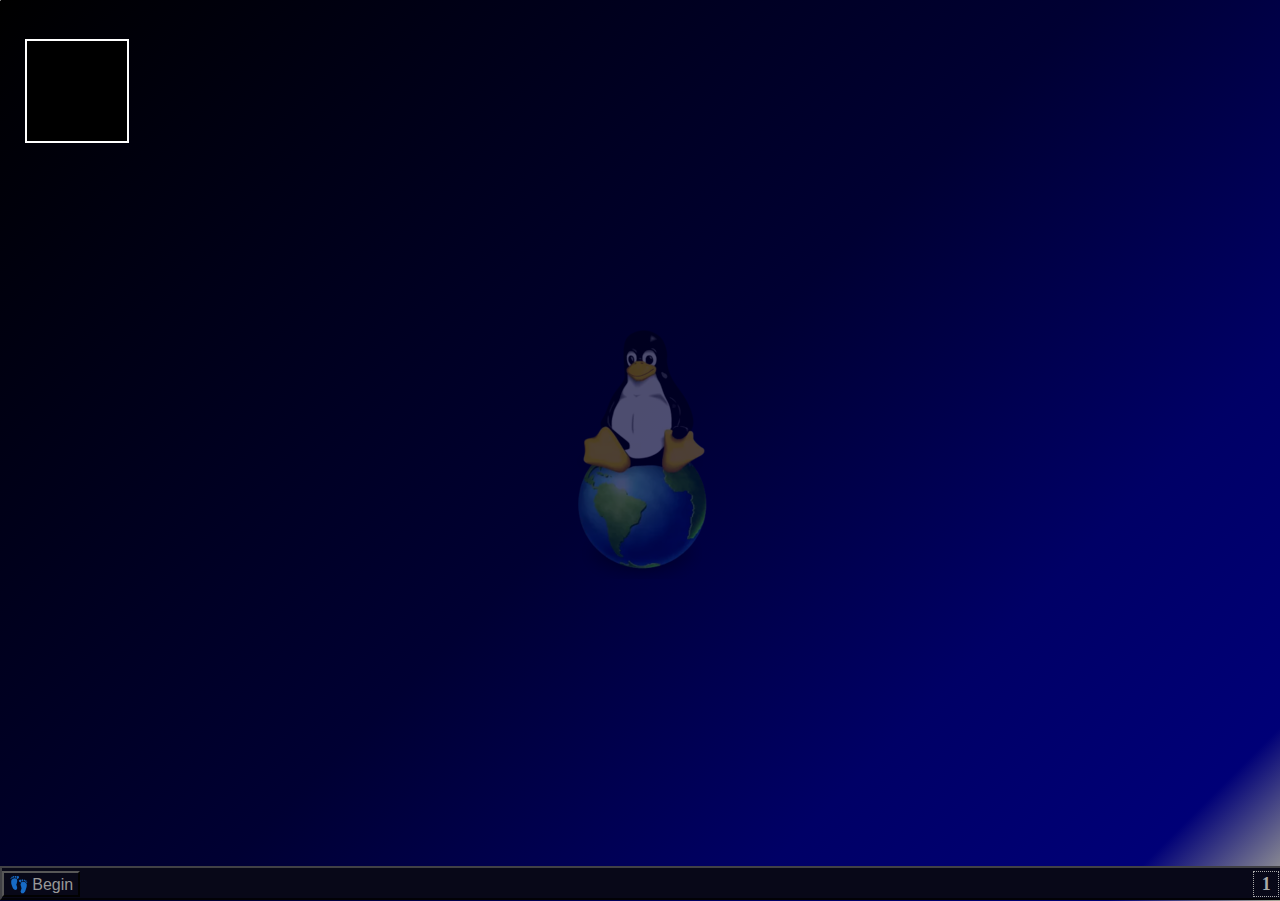
<file: index.html>
<!DOCTYPE html>
<html>
<head>
<title>
LOTW Desktop
</title>
<meta name="description" content="Linux on the Web is a desktop environment for web browsers">
<meta http-equiv="Content-Type" content="text/html; charset=UTF-8">
<link rel="icon" href="/www/favicon.ico">
<link href="/www/desk.css" rel="stylesheet">
<script type="importmap">
{
	"imports": {
		"util": "/mods/sys/util.js",
		"config": "/mods/sys/config.js"
	}
}
</script>
<script src="/mods/sys/config.js" type="module"></script>
<script src="/mods/sys/util.js" type="module"></script>
<script src="/mods/sys/fs.js" type="module"></script>
<script src="/mods/sys/desk.js" type="module"></script>
</head>
<body>

<h3 id="error_message" style="position: fixed;">
If you are seeing this message instead of a desktop environment, 
please check the javascript console of your web browser for any error 
messages!
</h3>

</body>
</html>
</file>
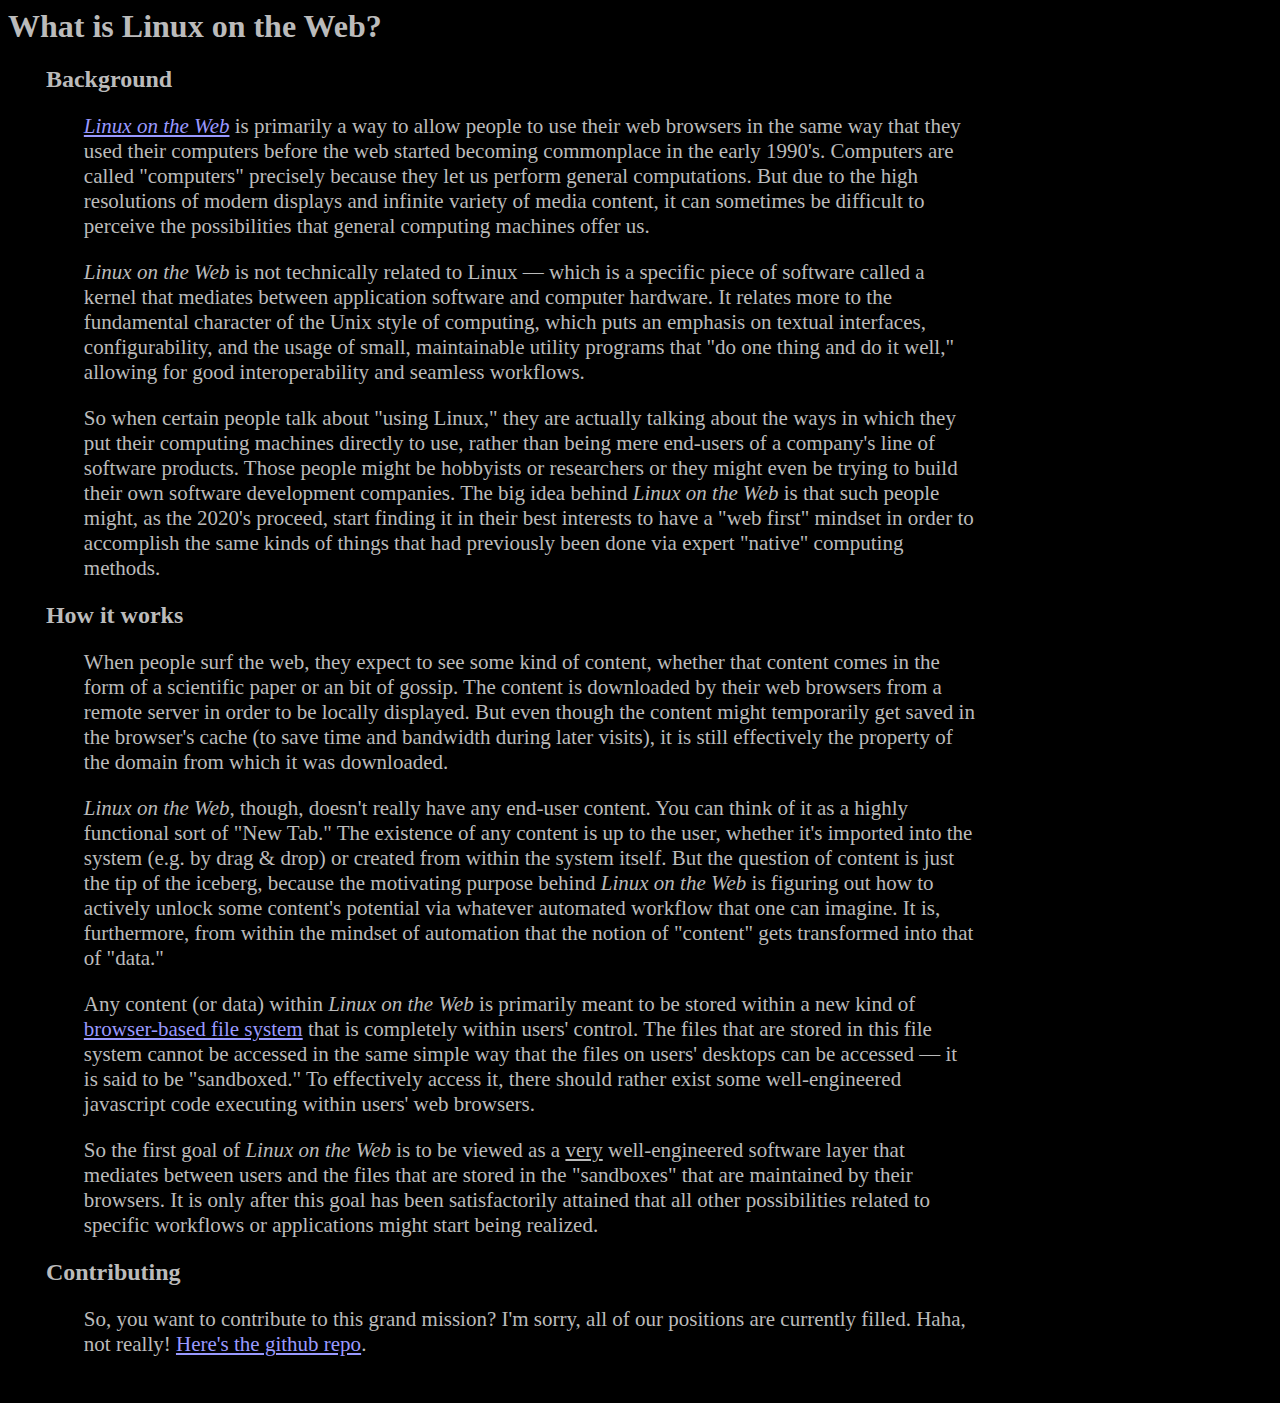
<file: blog/what-it-is.html>
<html>
<head>
<title>
What is Linux on the Web?
</title>
<link rel="icon" href="/www/favicon.ico">
<link href="/www/blog.css" rel="stylesheet">
</head>
<body>
<h1>
What is Linux on the Web?
</h1>

<h2>Background</h2>

<p>

<a href="/"><i>Linux on the Web</i></a> is primarily a way to allow people to
use their web browsers in the same way that they used their computers before
the web started becoming commonplace in the early 1990's. Computers are called
"computers" precisely because they let us perform general computations. But due
to the high resolutions of modern displays and infinite variety of media
content, it can sometimes be difficult to perceive the possibilities that
general computing machines offer us.

<p>

<i>Linux on the Web</i> is not technically related to Linux &mdash; which is a
specific piece of software called a kernel that mediates between application
software and computer hardware. It relates more to the fundamental character of
the Unix style of computing, which puts an emphasis on textual interfaces,
configurability, and the usage of small, maintainable utility programs that "do
one thing and do it well," allowing for good interoperability and seamless
workflows.

<p>

So when certain people talk about "using Linux," they are actually talking
about the ways in which they put their computing machines directly to use,
rather than being mere end-users of a company's line of software products.
Those people might be hobbyists or researchers or they might even be trying to
build their own software development companies. The big idea behind <i>Linux on
the Web</i> is that such people might, as the 2020's proceed, start finding it
in their best interests to have a "web first" mindset in order to accomplish
the same kinds of things that had previously been done via expert "native"
computing methods.

<h2>How it works</h2>

<p>

When people surf the web, they expect to see some kind of content, whether that
content comes in the form of a scientific paper or an bit of gossip. The
content is downloaded by their web browsers from a remote server in
order to be locally displayed.  But even though the content might temporarily
get saved in the browser's cache (to save time and bandwidth during later
visits), it is still effectively the property of the domain from which it was
downloaded. 

<p>

<i>Linux on the Web</i>, though, doesn't really have any end-user content. You
can think of it as a highly functional sort of "New Tab." The existence of any
content is up to the user, whether it's imported into the system (e.g. by drag
&amp; drop) or created from within the system itself. But the question of
content is just the tip of the iceberg, because the motivating purpose behind
<i>Linux on the Web</i> is figuring out how to actively unlock some content's
potential via whatever automated workflow that one can imagine. It is,
furthermore, from within the mindset of automation that the notion of "content"
gets transformed into that of "data."

<p>

Any content (or data) within <i>Linux on the Web</i> is primarily meant to be
stored within a new kind of 
<a href = "https://developer.mozilla.org/en-US/docs/Web/API/File_System_API/Origin_private_file_system">
browser-based file system</a> 
that is completely within
users' control. The files that are stored in this file system cannot
be accessed in the same simple way that the files on users' desktops can be
accessed &mdash; it is said to be "sandboxed."  To effectively access it, there
should rather exist some well-engineered javascript code executing within users' web
browsers. 

<p>

So the first goal of <i>Linux on the Web</i> is to be viewed as a <u>very</u>
well-engineered software layer that mediates between users and the files that
are stored in the "sandboxes" that are maintained by their browsers.  It is
only after this goal has been satisfactorily attained that all other
possibilities related to specific workflows or applications might start being
realized.

<h2>Contributing</h2>

<p>

So, you want to contribute to this grand mission? I'm sorry, all of our positions are currently 
filled. Haha, not really! 
<a href="https://github.com/linuxontheweb/linuxontheweb.github.io/">Here's the github repo</a>.

<br><br>

<!--

<h2>Who cares about this?</h2>

<p> 

But isn't this diatribe a rather pointless waste of natural language? I only ever
wanted to work on <i>Linux on the Web</i>, so I wouldn't need to worry over any
kind of explanation or sales pitch or techno-vision-babble or what have you.
<i>Linux on the Web</i> is really meant to be nothing other than a
<i>ding-an-sich</i>, which is just "grad-student-ese" for a thing-as-such. In
other words, I wanted to make something that shows itself, phenomenologically,
as it is, in itself: all excess verbiage being so much hot air.

<p>

The real point of this "blog post," I guess, is to just have <i>something</i>
to post to Hacker News other than the same old link to the same old web-based
desktop environment. 

-->

</body>

</html>
</file>
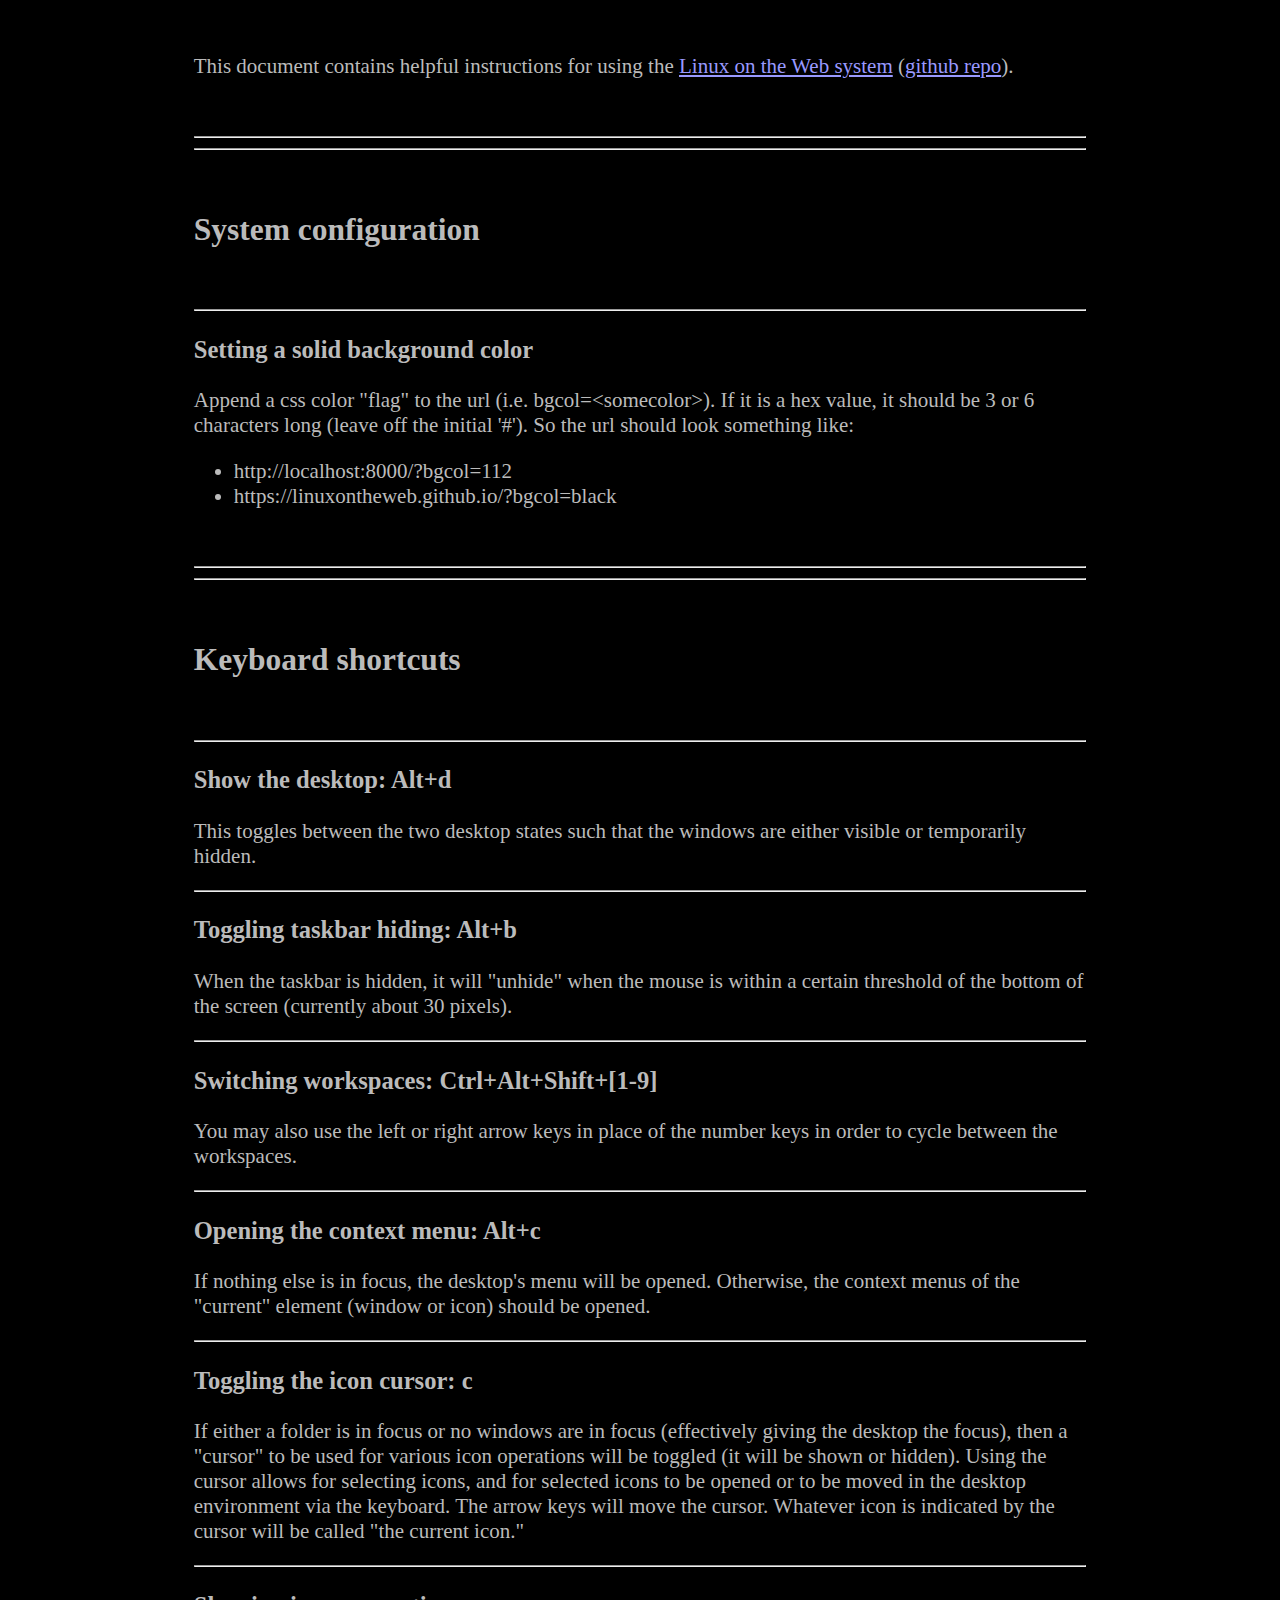
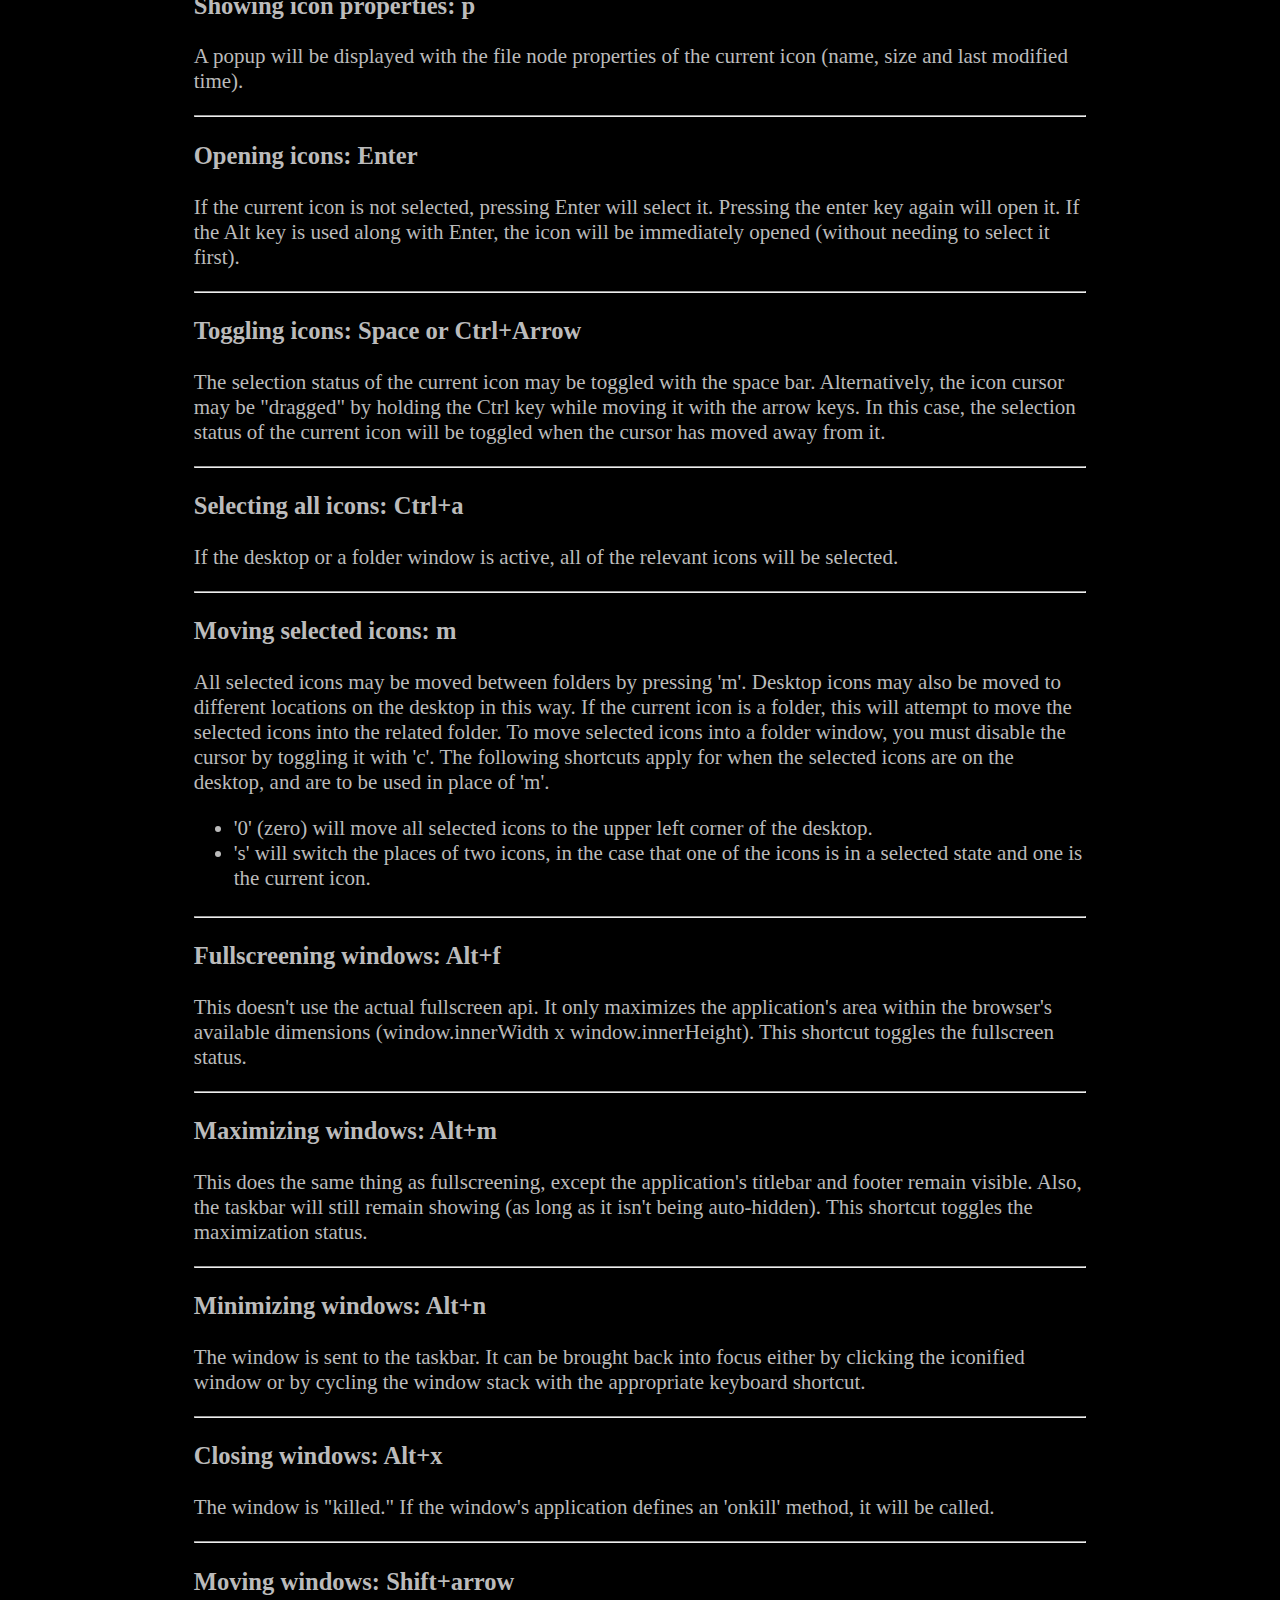
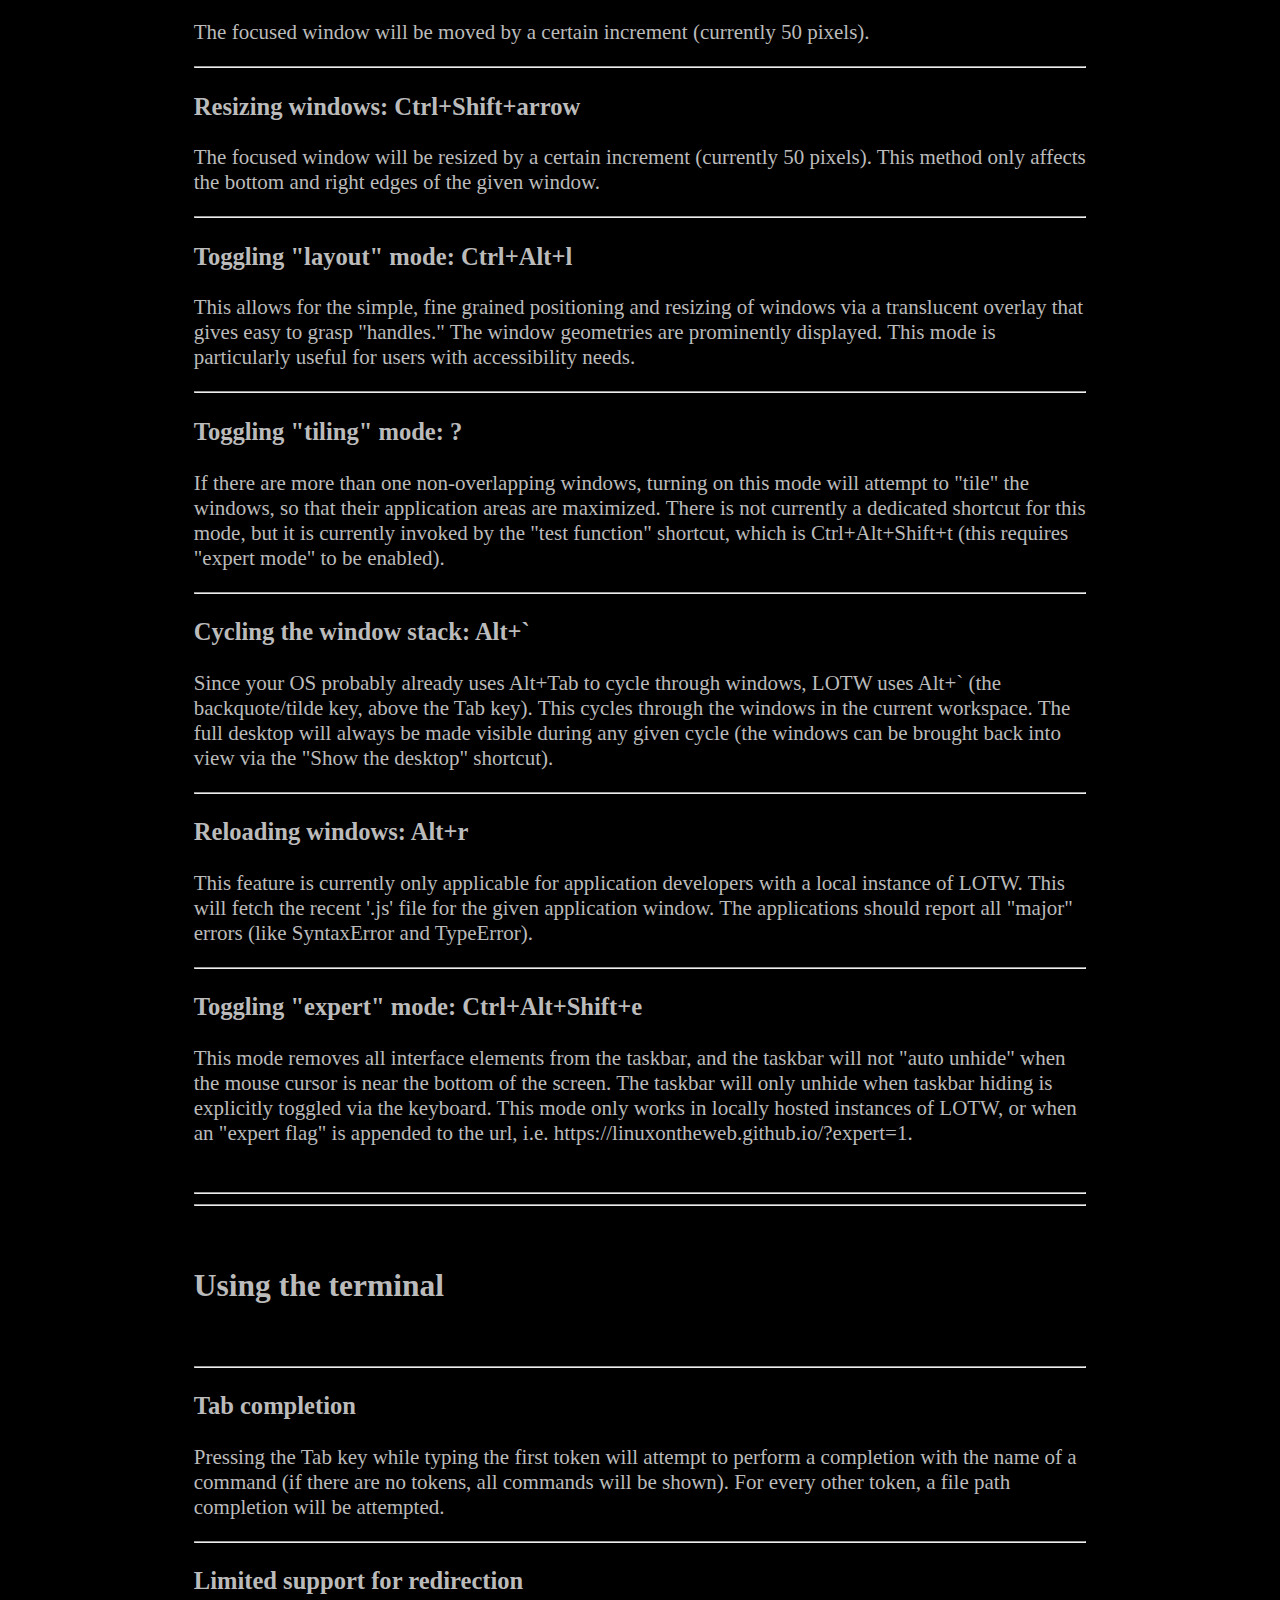
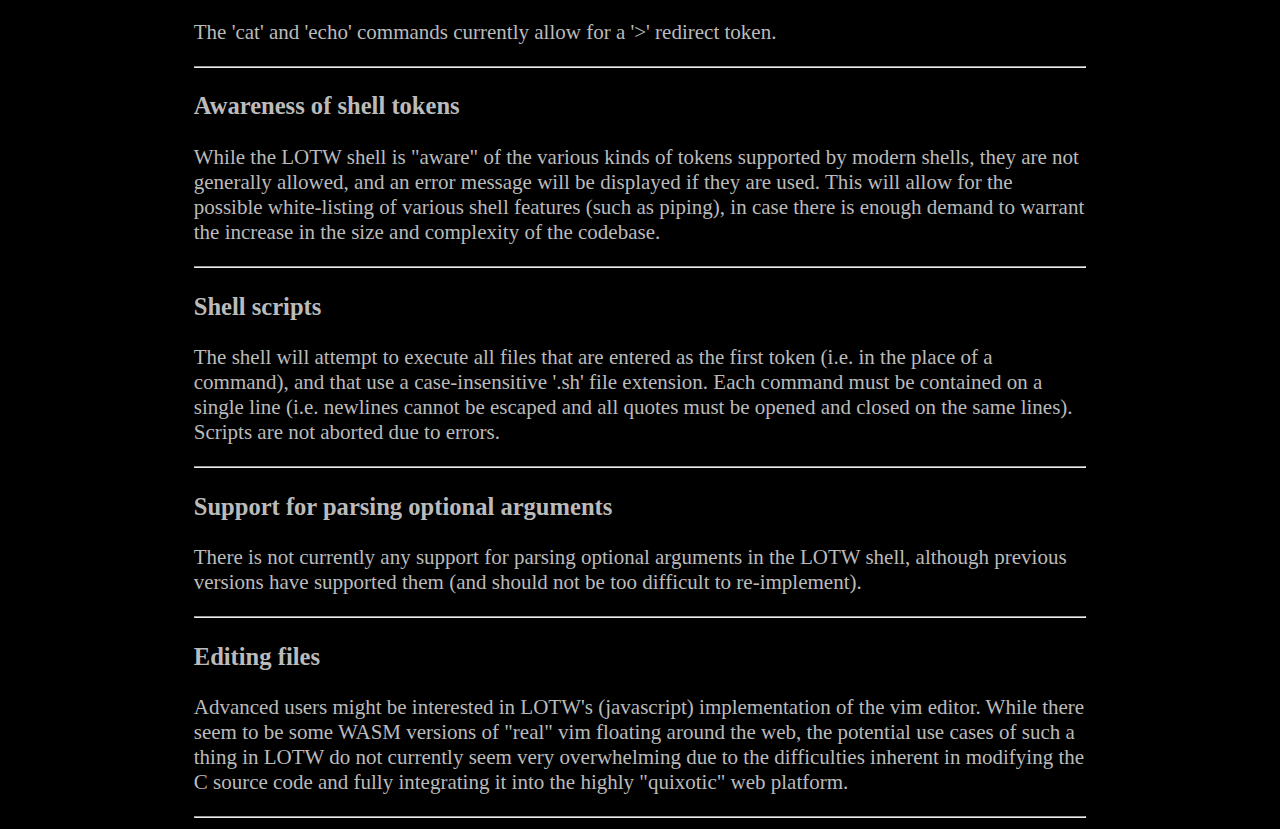
<file: docs/help.html>
<html><head><title>LOTW Help</title><meta name="viewport" content="width=device-width, initial-scale=1.0"><link rel="icon" href="/www/favicon.ico"><style>a:link{color: #99f;}a:visited{color: #99f;}</style></head><body style="background-color: #000; color: #bbb; font-size: 21px;"><div style="margin: auto;max-width: 85ch;"><br><p>This document contains helpful instructions for using the <a href="/">Linux on the Web system</a> (<a href="https://github.com/linuxontheweb/linuxontheweb.github.io">github repo</a>).</p><br></div>
<div style="margin: auto;max-width: 85ch;">
<hr><hr>
<br>
<h2>System configuration</h2>
<br>
<hr>
<h3>Setting a solid background color</h3>
<p>
Append a css color "flag" to the url (i.e. bgcol=&lt;somecolor&gt;). If it is a hex value, it should be 3 or 6 characters long 
(leave off the initial '#'). So the url should look something like:
<ul>
<li>http://localhost:8000/?bgcol=112 
<li>https://linuxontheweb.github.io/?bgcol=black
</ul>
<br>
<hr>
<hr>
<br>
<h2>Keyboard shortcuts</h2>
<br>
<hr>
<h3>Show the desktop: Alt+d</h3>
<p>This toggles between the two desktop states such that the windows are either visible or temporarily hidden.
<hr>
<h3>Toggling taskbar hiding: Alt+b</h3>
<p>When the taskbar is hidden, it will "unhide" when the mouse is within a certain threshold of
the bottom of the screen (currently about 30 pixels).
<hr>
<h3>Switching workspaces: Ctrl+Alt+Shift+[1-9]</h3>
<p>You may also use the left or right arrow keys in place of the number keys in order to
cycle between the workspaces.
<hr>
<h3>Opening the context menu: Alt+c</h3>
<p>If nothing else is in focus, the desktop's menu will be opened. Otherwise, the context menus
of the "current" element (window or icon) should be opened.
<hr>
<h3>Toggling the icon cursor: c</h3>
<p>
If either a folder is in focus or no windows are in focus (effectively giving
the desktop the focus), then a "cursor" to be used for various icon operations
will be toggled (it will be shown or hidden). Using the cursor allows for
selecting icons, and for selected icons to be opened or to be moved in the
desktop environment via the keyboard. The arrow keys will move the cursor.
Whatever icon is indicated by the cursor will be called "the current icon."
<hr>

<h3>Showing icon properties: p</h3>
<p>
A popup will be displayed with the file node properties of the current icon
(name, size and last modified time).

<hr>

<h3>Opening icons: Enter</h3>
<p>If the current icon is not selected, pressing Enter will select it.
Pressing the enter key again will open it. If the Alt key is used along with Enter, the icon
will be immediately opened (without needing to select it first).
<hr>
<h3>Toggling icons: Space or Ctrl+Arrow</h3>
<p>The selection status of the current icon may be toggled with the space bar. Alternatively, 
the icon cursor may be "dragged" by holding the Ctrl key while moving it with the arrow keys.
In this case, the selection status of the current icon will be toggled when the cursor has 
moved away from it.
<hr>
<h3>Selecting all icons: Ctrl+a</h3>
<p>
If the desktop or a folder window is active, all of the relevant icons will be selected.
<hr>
<h3>Moving selected icons: m</h3>
<p>All selected icons may be moved between folders by pressing 'm'. Desktop icons may also be moved 
to different locations on the desktop in this way. If the current icon is a folder, this will attempt
to move the selected icons into the related folder. To move selected icons into a folder window, 
you must disable the cursor by toggling it with 'c'. The following shortcuts apply for when the selected
icons are on the desktop, and are to be used in place of 'm'.

<ul>
<li>'0' (zero) will move all selected icons to the upper left corner of the desktop.
<li>'s' will switch the places of two icons, in the case that one of the icons is in a 
selected state and one is the current icon.
</ul>
<h3></h3>
<hr>

<h3>Fullscreening windows: Alt+f</h3>
<p>This doesn't use the actual fullscreen api. It only maximizes the application's area 
within the browser's available dimensions (window.innerWidth x window.innerHeight). 
This shortcut toggles the fullscreen status.
<hr>
<h3>Maximizing windows: Alt+m</h3>

<p>This does the same thing as fullscreening, except the application's titlebar
and footer remain visible. Also, the taskbar will still remain showing (as long
as it isn't being auto-hidden). This shortcut toggles the maximization status.

<hr>
<h3>Minimizing windows: Alt+n</h3>
<p>The window is sent to the taskbar. It can be brought back into focus either by clicking
the iconified window or by cycling the window stack with the appropriate keyboard shortcut.
<hr>
<h3>Closing windows: Alt+x</h3>
<p>The window is "killed." If the window's application defines an 'onkill' method, it
will be called.
<hr>
<h3>Moving windows: Shift+arrow</h3>
<p>The focused window will be moved by a certain increment (currently 50 pixels).
<hr>
<h3>Resizing windows: Ctrl+Shift+arrow</h3>
<p>The focused window will be resized by a certain increment (currently 50 pixels). This method
only affects the bottom and right edges of the given window.
<hr>
<h3>Toggling "layout" mode: Ctrl+Alt+l</h3>
<p>This allows for the simple, fine grained positioning and resizing of windows via a translucent overlay
that gives easy to grasp "handles." The window geometries are prominently displayed. This mode 
is particularly useful for users with accessibility needs.
<hr>
<h3>Toggling "tiling" mode: ?</h3>
<p>If there are more than one non-overlapping windows, turning on this mode will attempt to "tile"
the windows, so that their application areas are maximized. There is not currently a dedicated 
shortcut for this mode, but it is currently invoked by the "test function" shortcut, which is
Ctrl+Alt+Shift+t (this requires "expert mode" to be enabled).

<hr>

<h3>Cycling the window stack: Alt+`</h3>
<p>Since your OS probably already uses Alt+Tab to cycle through windows, LOTW uses
Alt+` (the backquote/tilde key, above the Tab key). This cycles through the windows
in the current workspace. The full desktop will always be made visible during any given cycle
(the windows can be brought back into view via the "Show the desktop" shortcut).
 

<hr>

<h3>Reloading windows: Alt+r</h3>
<p>This feature is currently only applicable for application developers with a local instance of LOTW.
This will fetch the recent '.js' file for the given application window. The applications should report
all "major" errors (like SyntaxError and TypeError).

<hr>

<h3>Toggling "expert" mode: Ctrl+Alt+Shift+e</h3>
<p>This mode removes all interface elements from the taskbar, and the taskbar will not 
"auto unhide" when the mouse cursor is near the bottom of the screen. The taskbar will
only unhide when taskbar hiding is explicitly toggled via the keyboard. This mode only 
works in locally hosted instances of LOTW, or when an "expert flag" is appended to the url,
i.e. https://linuxontheweb.github.io/?expert=1.
<br>
<br>
<hr><hr>
<br>
<h2>Using the terminal</h2>
<br>
<hr>
<h3>Tab completion</h3>

<p>Pressing the Tab key while typing the first token will attempt to perform a
completion with the name of a command (if there are no tokens, all commands
will be shown). For every other token, a file path completion will be
attempted.

<hr>
<h3>Limited support for redirection</h3>
<p>The 'cat' and 'echo' commands currently allow for a '&gt;' redirect token.
<hr>
<h3>Awareness of shell tokens</h3>
<p>While the LOTW shell is "aware" of the various kinds of tokens supported by
modern shells, they are not generally allowed, and an error message will be displayed if
they are used. This will allow for the possible white-listing of various shell features (such 
as piping), in case there is enough demand to warrant the increase in the size and complexity
of the codebase.
<hr>

<h3>Shell scripts</h3>
<p>The shell will attempt to execute all files that are entered as the first
token (i.e. in the place of a command), and that use a case-insensitive '.sh'
file extension. Each command must be contained on a single line (i.e. newlines
cannot be escaped and all quotes must be opened and closed on the same lines). 
Scripts are not aborted due to errors.

<hr>

<h3>Support for parsing optional arguments</h3>
<p>There is not currently any support for parsing optional arguments in the LOTW shell,
although previous versions have supported them (and should not be too difficult to 
re-implement).

<hr>

<h3>Editing files</h3>

<p>

Advanced users might be interested in LOTW's (javascript) implementation of the
vim editor. While there seem to be some WASM versions of "real" vim floating
around the web, the potential use cases of such a thing in LOTW do not
currently seem very overwhelming due to the difficulties inherent in modifying
the C source code and fully integrating it into the highly "quixotic" web platform.

<hr>

</div>
</body></html>
</file>
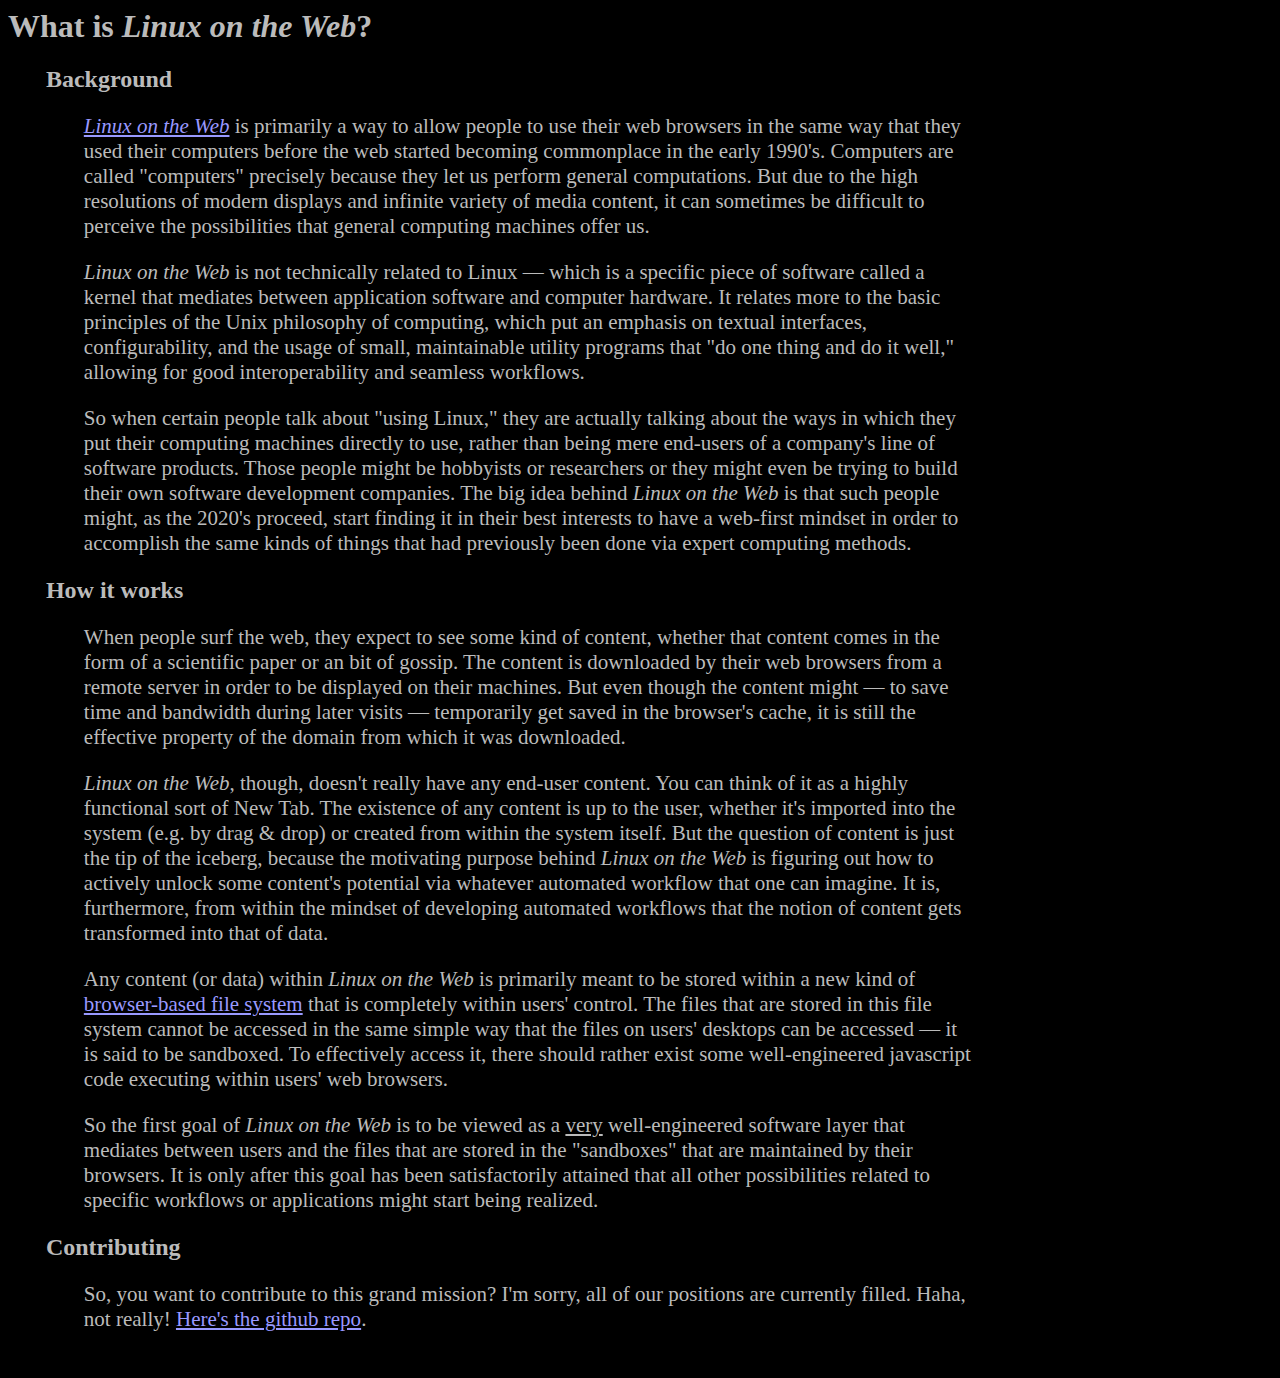
<file: docs/what-it-is.html>
<html>
<head>
<title>
What is Linux on the Web?
</title>
<meta name="viewport" content="width=device-width, initial-scale=1.0">
<link rel="icon" href="/www/favicon.ico">
<link href="/www/blog.css" rel="stylesheet">
</head>
<body>
<h1>
What is <i>Linux on the Web</i>?
</h1>

<h2>Background</h2>

<p>

<a href="/"><i>Linux on the Web</i></a> is primarily a way to allow people to
use their web browsers in the same way that they used their computers before
the web started becoming commonplace in the early 1990's. Computers are called
"computers" precisely because they let us perform general computations. But due
to the high resolutions of modern displays and infinite variety of media
content, it can sometimes be difficult to perceive the possibilities that
general computing machines offer us.

<p>

<i>Linux on the Web</i> is not technically related to Linux &mdash; which is a
specific piece of software called a kernel that mediates between application
software and computer hardware. It relates more to the basic principles of
the Unix philosophy of computing, which put an emphasis on textual interfaces,
configurability, and the usage of small, maintainable utility programs that "do
one thing and do it well," allowing for good interoperability and seamless
workflows.

<p>

So when certain people talk about "using Linux," they are actually talking
about the ways in which they put their computing machines directly to use,
rather than being mere end-users of a company's line of software products.
Those people might be hobbyists or researchers or they might even be trying to
build their own software development companies. The big idea behind <i>Linux on
the Web</i> is that such people might, as the 2020's proceed, start finding it
in their best interests to have a web-first mindset in order to accomplish
the same kinds of things that had previously been done via expert computing
methods.

<h2>How it works</h2>

<p>

When people surf the web, they expect to see some kind of content, whether that
content comes in the form of a scientific paper or an bit of gossip. The
content is downloaded by their web browsers from a remote server in order to be
displayed on their machines.  But even though the content might &mdash; to save time and
bandwidth during later visits &mdash; temporarily get saved in the browser's
cache, it is still the effective property of the domain from which it was
downloaded. 

<p>

<i>Linux on the Web</i>, though, doesn't really have any end-user content. You
can think of it as a highly functional sort of New Tab. The existence of any
content is up to the user, whether it's imported into the system (e.g. by drag
&amp; drop) or created from within the system itself. But the question of
content is just the tip of the iceberg, because the motivating purpose behind
<i>Linux on the Web</i> is figuring out how to actively unlock some content's
potential via whatever automated workflow that one can imagine. It is,
furthermore, from within the mindset of developing automated workflows that the
notion of content gets transformed into that of data.

<p>

Any content (or data) within <i>Linux on the Web</i> is primarily meant to be
stored within a new kind of 
<a href = "https://developer.mozilla.org/en-US/docs/Web/API/File_System_API/Origin_private_file_system">
browser-based file system</a> 
that is completely within
users' control. The files that are stored in this file system cannot
be accessed in the same simple way that the files on users' desktops can be
accessed &mdash; it is said to be sandboxed.  To effectively access it, there
should rather exist some well-engineered javascript code executing within users' web
browsers. 

<p>

So the first goal of <i>Linux on the Web</i> is to be viewed as a <u>very</u>
well-engineered software layer that mediates between users and the files that
are stored in the "sandboxes" that are maintained by their browsers.  It is
only after this goal has been satisfactorily attained that all other
possibilities related to specific workflows or applications might start being
realized.

<h2>Contributing</h2>

<p>

So, you want to contribute to this grand mission? I'm sorry, all of our positions are currently 
filled. Haha, not really! 
<a href="https://github.com/linuxontheweb/linuxontheweb.github.io/">Here's the github repo</a>.

<br><br>


</body>

</html>
</file>
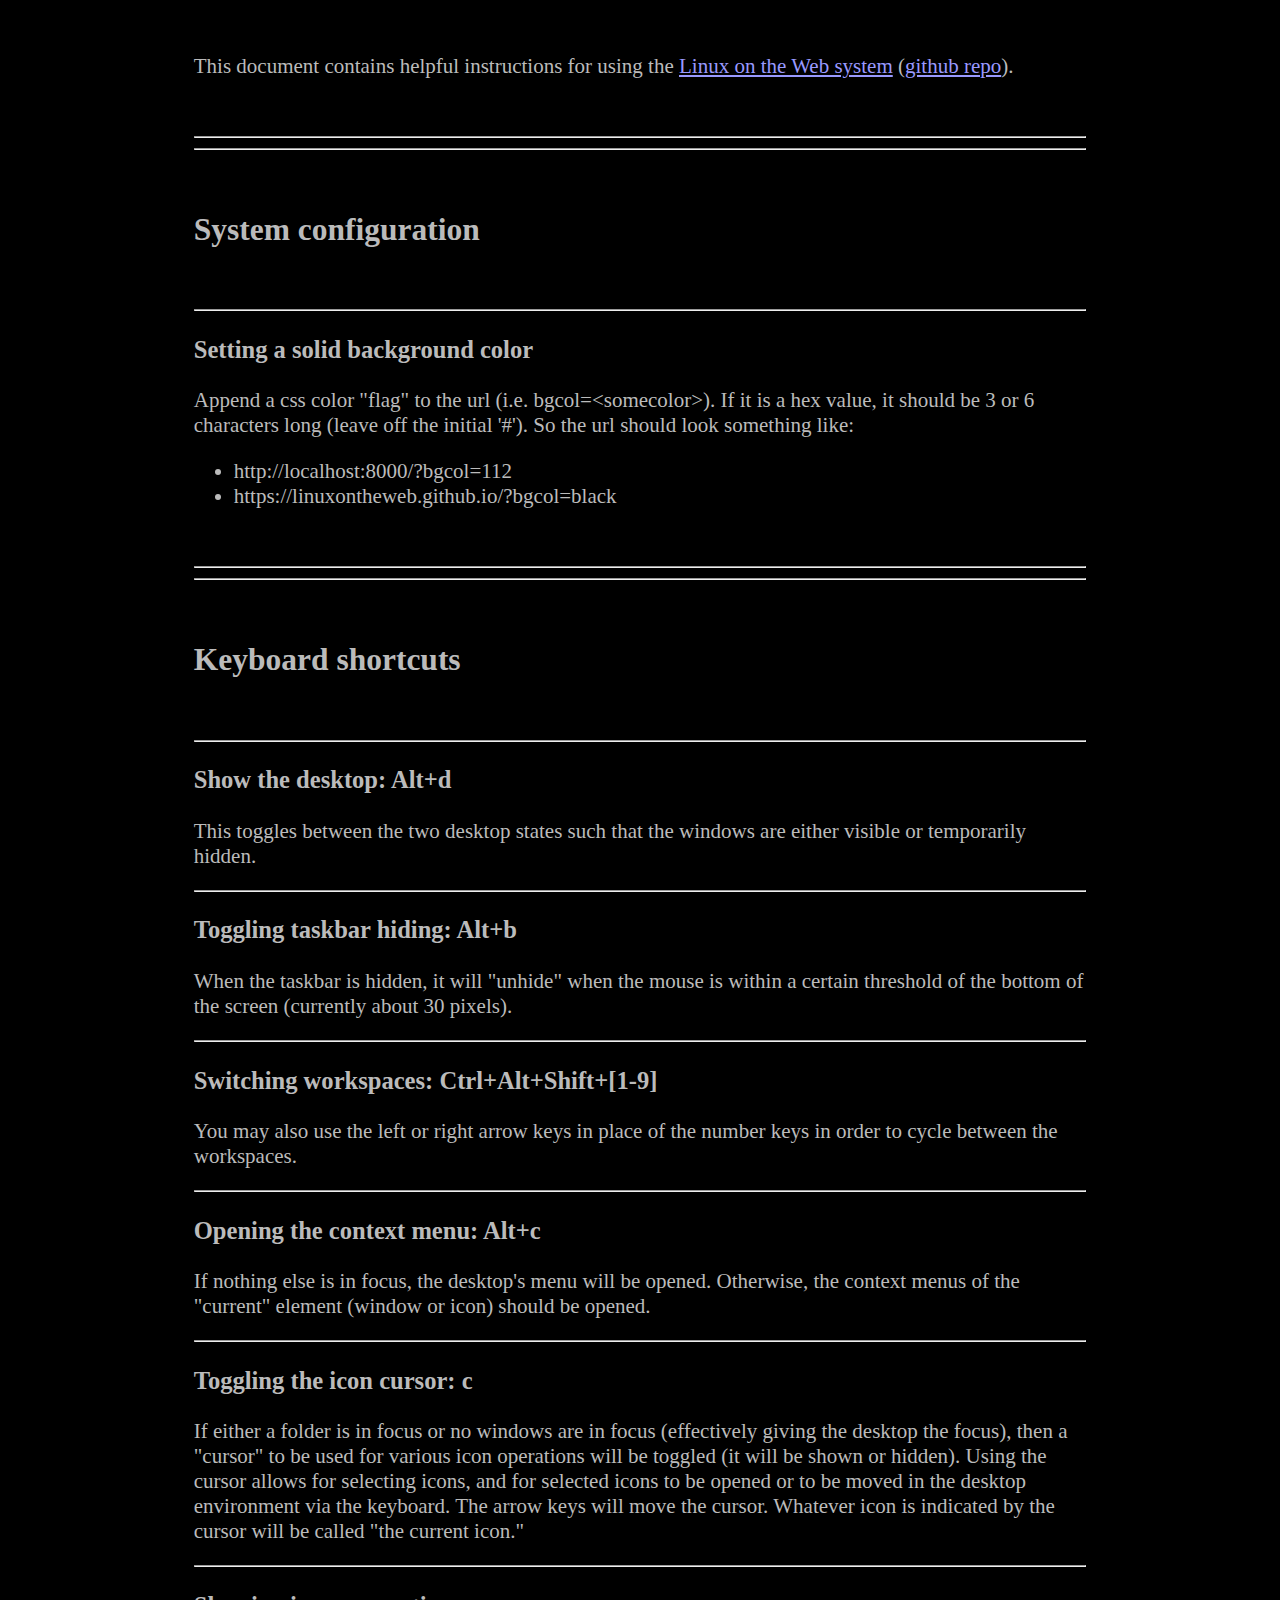
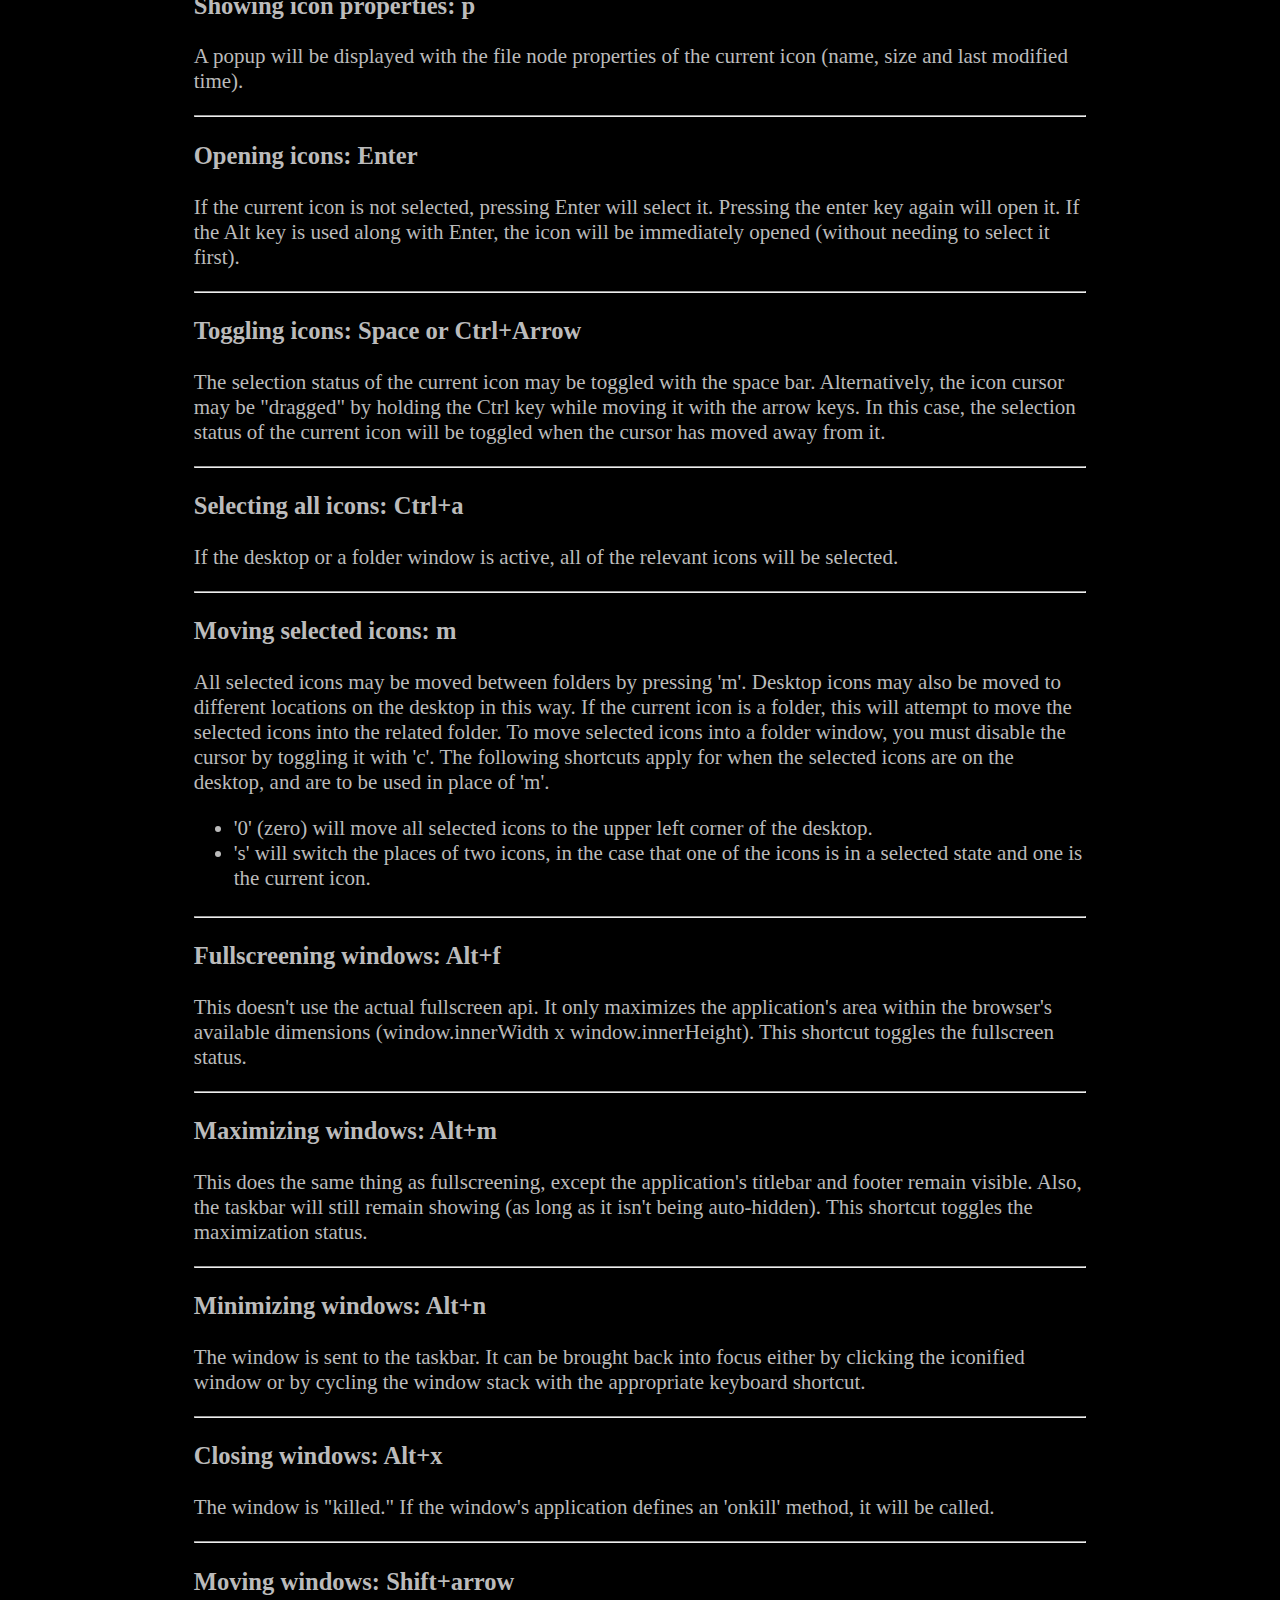
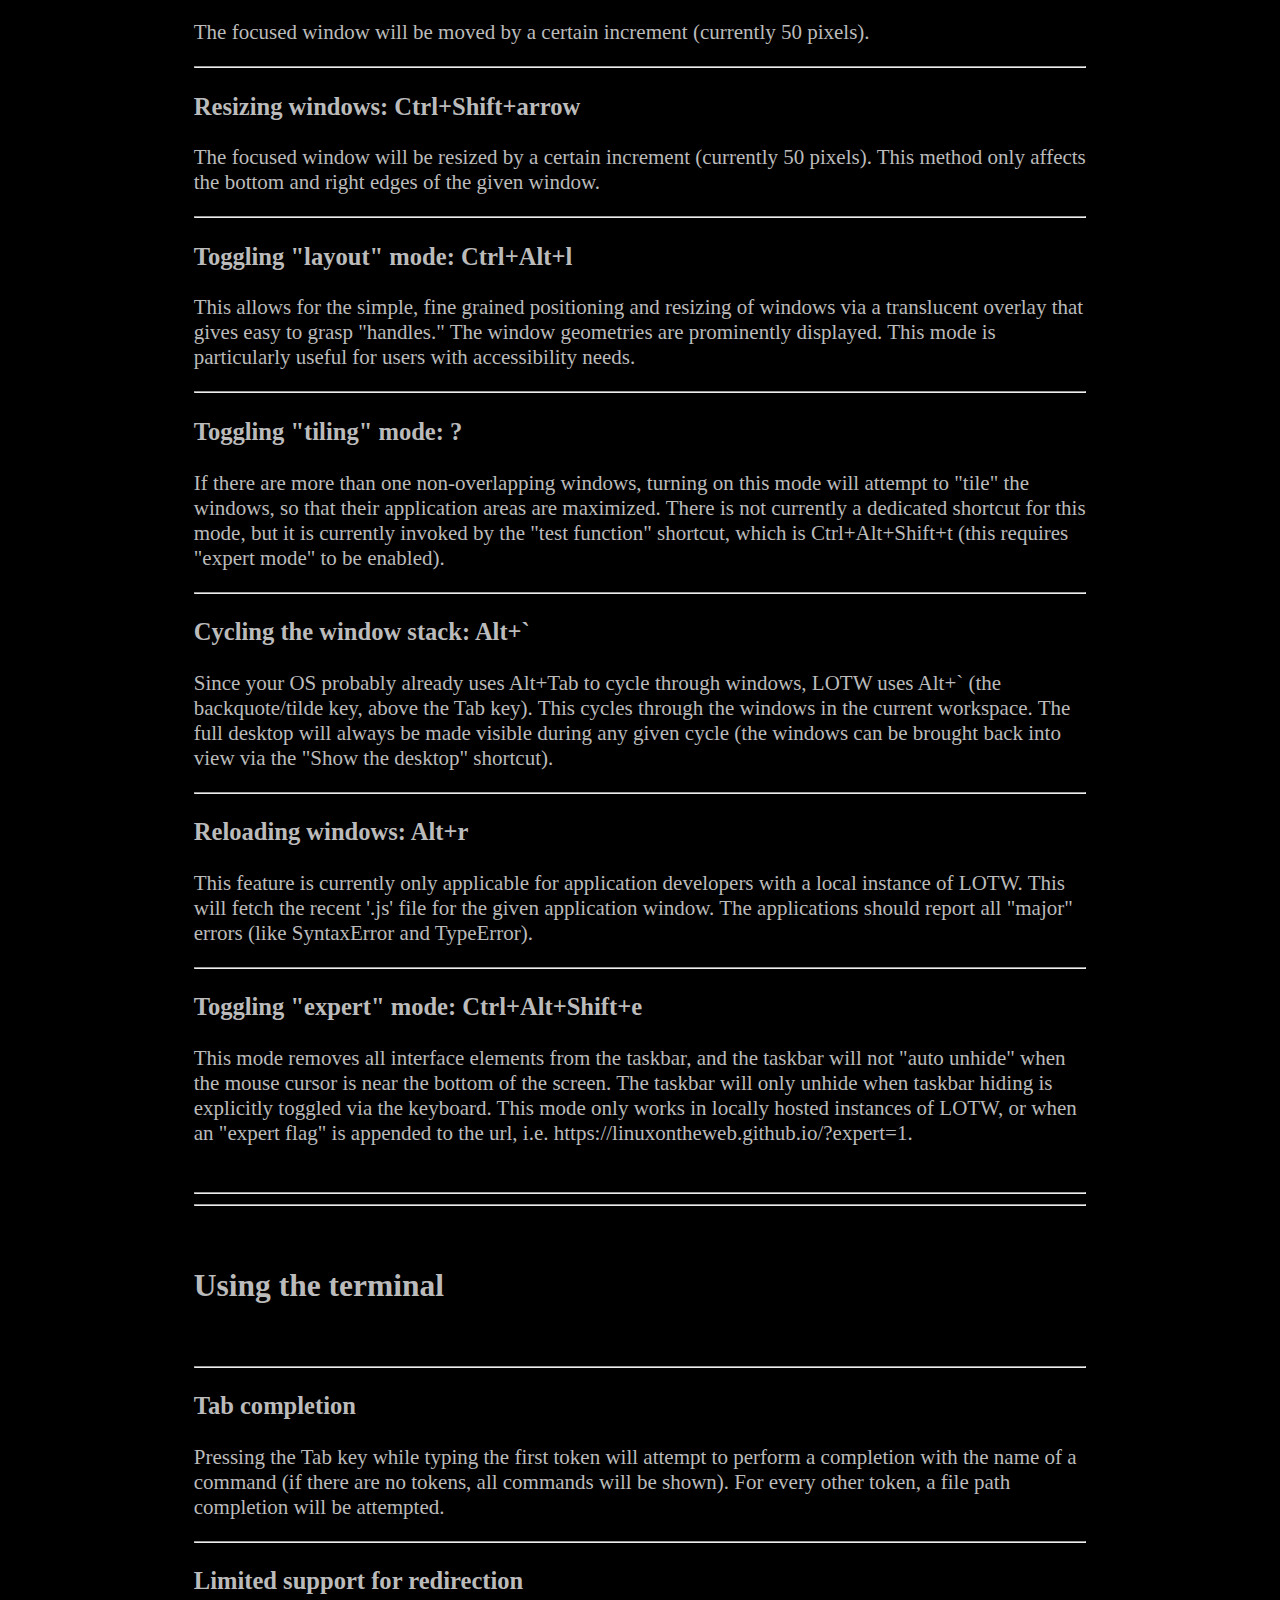
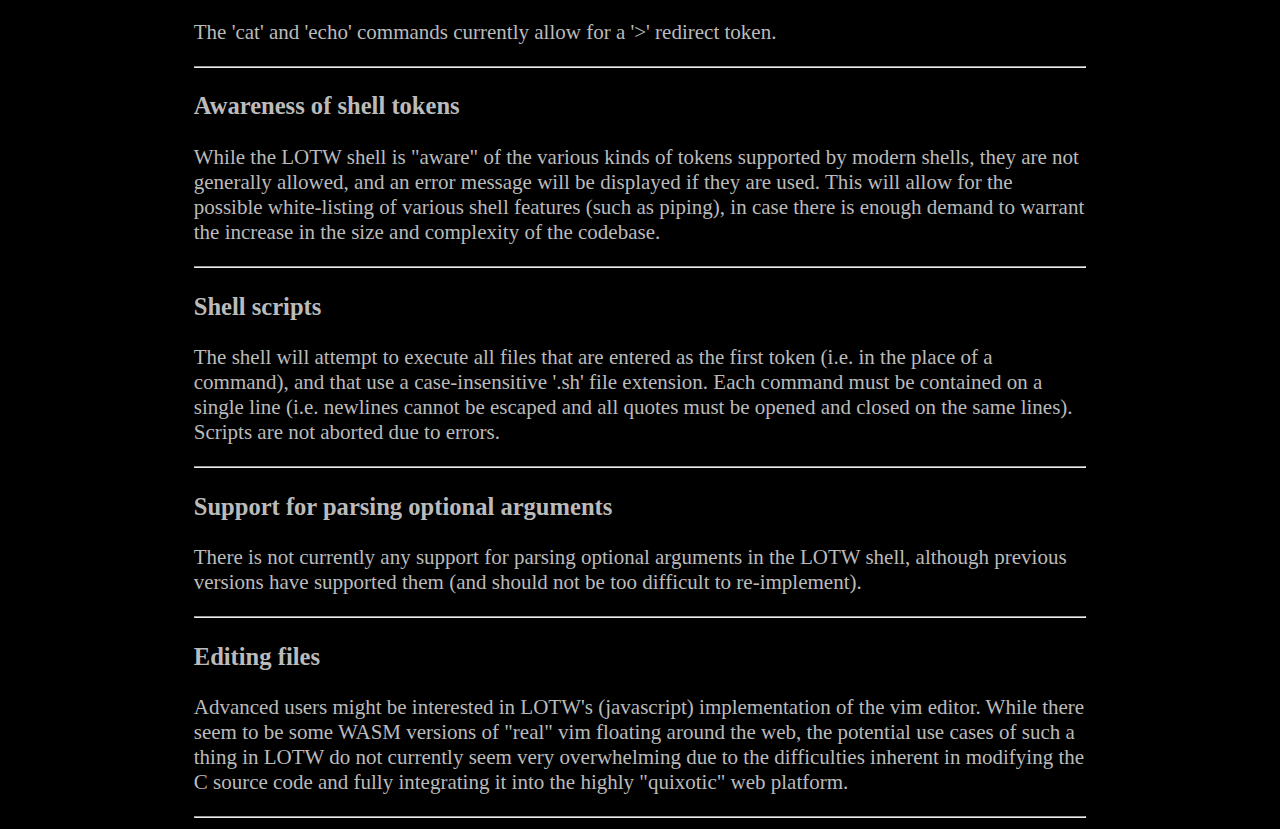
<file: www/docs/help.html>
<html>
<head>
<title>LOTW Help</title>
<meta name="viewport" content="width=device-width, initial-scale=1.0">
<link rel="icon" href="/www/favicon.ico">
<style>
a:link{
	color: #99f;
}
a:visited{
	color: #99f;
}
</style>
</head>
<body style="background-color: #000; color: #bbb; font-size: 21px;">
<div style="margin: auto;max-width: 85ch;">
<br>
<p>
This document contains helpful instructions for using the <a href="/">Linux on the Web system</a> (<a href="https://github.com/linuxontheweb/linuxontheweb.github.io">github repo</a>).</p>
<br>
</div>
<div style="margin: auto;max-width: 85ch;">
<hr><hr>
<br>
<h2>System configuration</h2>
<br>
<hr>
<h3>Setting a solid background color</h3>
<p>
Append a css color "flag" to the url (i.e. bgcol=&lt;somecolor&gt;). If it is a hex value, it should be 3 or 6 characters long 
(leave off the initial '#'). So the url should look something like:
<ul>
<li>http://localhost:8000/?bgcol=112 
<li>https://linuxontheweb.github.io/?bgcol=black
</ul>
<br>
<hr>
<hr>
<br>
<h2>Keyboard shortcuts</h2>
<br>
<hr>
<h3>Show the desktop: Alt+d</h3>
<p>This toggles between the two desktop states such that the windows are either visible or temporarily hidden.
<hr>
<h3>Toggling taskbar hiding: Alt+b</h3>
<p>When the taskbar is hidden, it will "unhide" when the mouse is within a certain threshold of
the bottom of the screen (currently about 30 pixels).
<hr>
<h3>Switching workspaces: Ctrl+Alt+Shift+[1-9]</h3>
<p>You may also use the left or right arrow keys in place of the number keys in order to
cycle between the workspaces.
<hr>
<h3>Opening the context menu: Alt+c</h3>
<p>If nothing else is in focus, the desktop's menu will be opened. Otherwise, the context menus
of the "current" element (window or icon) should be opened.
<hr>
<h3>Toggling the icon cursor: c</h3>
<p>
If either a folder is in focus or no windows are in focus (effectively giving
the desktop the focus), then a "cursor" to be used for various icon operations
will be toggled (it will be shown or hidden). Using the cursor allows for
selecting icons, and for selected icons to be opened or to be moved in the
desktop environment via the keyboard. The arrow keys will move the cursor.
Whatever icon is indicated by the cursor will be called "the current icon."
<hr>

<h3>Showing icon properties: p</h3>
<p>
A popup will be displayed with the file node properties of the current icon
(name, size and last modified time).

<hr>

<h3>Opening icons: Enter</h3>
<p>If the current icon is not selected, pressing Enter will select it.
Pressing the enter key again will open it. If the Alt key is used along with Enter, the icon
will be immediately opened (without needing to select it first).
<hr>
<h3>Toggling icons: Space or Ctrl+Arrow</h3>
<p>The selection status of the current icon may be toggled with the space bar. Alternatively, 
the icon cursor may be "dragged" by holding the Ctrl key while moving it with the arrow keys.
In this case, the selection status of the current icon will be toggled when the cursor has 
moved away from it.
<hr>
<h3>Selecting all icons: Ctrl+a</h3>
<p>
If the desktop or a folder window is active, all of the relevant icons will be selected.
<hr>
<h3>Moving selected icons: m</h3>
<p>All selected icons may be moved between folders by pressing 'm'. Desktop icons may also be moved 
to different locations on the desktop in this way. If the current icon is a folder, this will attempt
to move the selected icons into the related folder. To move selected icons into a folder window, 
you must disable the cursor by toggling it with 'c'. The following shortcuts apply for when the selected
icons are on the desktop, and are to be used in place of 'm'.

<ul>
<li>'0' (zero) will move all selected icons to the upper left corner of the desktop.
<li>'s' will switch the places of two icons, in the case that one of the icons is in a 
selected state and one is the current icon.
</ul>
<h3></h3>
<hr>

<h3>Fullscreening windows: Alt+f</h3>
<p>This doesn't use the actual fullscreen api. It only maximizes the application's area 
within the browser's available dimensions (window.innerWidth x window.innerHeight). 
This shortcut toggles the fullscreen status.
<hr>
<h3>Maximizing windows: Alt+m</h3>

<p>This does the same thing as fullscreening, except the application's titlebar
and footer remain visible. Also, the taskbar will still remain showing (as long
as it isn't being auto-hidden). This shortcut toggles the maximization status.

<hr>
<h3>Minimizing windows: Alt+n</h3>
<p>The window is sent to the taskbar. It can be brought back into focus either by clicking
the iconified window or by cycling the window stack with the appropriate keyboard shortcut.
<hr>
<h3>Closing windows: Alt+x</h3>
<p>The window is "killed." If the window's application defines an 'onkill' method, it
will be called.
<hr>
<h3>Moving windows: Shift+arrow</h3>
<p>The focused window will be moved by a certain increment (currently 50 pixels).
<hr>
<h3>Resizing windows: Ctrl+Shift+arrow</h3>
<p>The focused window will be resized by a certain increment (currently 50 pixels). This method
only affects the bottom and right edges of the given window.
<hr>
<h3>Toggling "layout" mode: Ctrl+Alt+l</h3>
<p>This allows for the simple, fine grained positioning and resizing of windows via a translucent overlay
that gives easy to grasp "handles." The window geometries are prominently displayed. This mode 
is particularly useful for users with accessibility needs.
<hr>
<h3>Toggling "tiling" mode: ?</h3>
<p>If there are more than one non-overlapping windows, turning on this mode will attempt to "tile"
the windows, so that their application areas are maximized. There is not currently a dedicated 
shortcut for this mode, but it is currently invoked by the "test function" shortcut, which is
Ctrl+Alt+Shift+t (this requires "expert mode" to be enabled).

<hr>

<h3>Cycling the window stack: Alt+`</h3>
<p>Since your OS probably already uses Alt+Tab to cycle through windows, LOTW uses
Alt+` (the backquote/tilde key, above the Tab key). This cycles through the windows
in the current workspace. The full desktop will always be made visible during any given cycle
(the windows can be brought back into view via the "Show the desktop" shortcut).
 

<hr>

<h3>Reloading windows: Alt+r</h3>
<p>This feature is currently only applicable for application developers with a local instance of LOTW.
This will fetch the recent '.js' file for the given application window. The applications should report
all "major" errors (like SyntaxError and TypeError).

<hr>

<h3>Toggling "expert" mode: Ctrl+Alt+Shift+e</h3>
<p>This mode removes all interface elements from the taskbar, and the taskbar will not 
"auto unhide" when the mouse cursor is near the bottom of the screen. The taskbar will
only unhide when taskbar hiding is explicitly toggled via the keyboard. This mode only 
works in locally hosted instances of LOTW, or when an "expert flag" is appended to the url,
i.e. https://linuxontheweb.github.io/?expert=1.
<br>
<br>
<hr><hr>
<br>
<h2>Using the terminal</h2>
<br>
<hr>
<h3>Tab completion</h3>

<p>Pressing the Tab key while typing the first token will attempt to perform a
completion with the name of a command (if there are no tokens, all commands
will be shown). For every other token, a file path completion will be
attempted.

<hr>
<h3>Limited support for redirection</h3>
<p>The 'cat' and 'echo' commands currently allow for a '&gt;' redirect token.
<hr>
<h3>Awareness of shell tokens</h3>
<p>While the LOTW shell is "aware" of the various kinds of tokens supported by
modern shells, they are not generally allowed, and an error message will be displayed if
they are used. This will allow for the possible white-listing of various shell features (such 
as piping), in case there is enough demand to warrant the increase in the size and complexity
of the codebase.
<hr>

<h3>Shell scripts</h3>
<p>The shell will attempt to execute all files that are entered as the first
token (i.e. in the place of a command), and that use a case-insensitive '.sh'
file extension. Each command must be contained on a single line (i.e. newlines
cannot be escaped and all quotes must be opened and closed on the same lines). 
Scripts are not aborted due to errors.

<hr>

<h3>Support for parsing optional arguments</h3>
<p>There is not currently any support for parsing optional arguments in the LOTW shell,
although previous versions have supported them (and should not be too difficult to 
re-implement).

<hr>

<h3>Editing files</h3>

<p>

Advanced users might be interested in LOTW's (javascript) implementation of the
vim editor. While there seem to be some WASM versions of "real" vim floating
around the web, the potential use cases of such a thing in LOTW do not
currently seem very overwhelming due to the difficulties inherent in modifying
the C source code and fully integrating it into the highly "quixotic" web platform.

<hr>

</div>
</body></html>
</file>
<file: www/desk.css>
body{
	margin:0;
	overflow:hidden;
	overscroll-behavior-x: none;
	background-color: #000;
	color: #aaa;
}
.scroller::-webkit-scrollbar{width:0.5em;background-color:#bbb;}
.scroller::-webkit-scrollbar-thumb{background-color:#666;}
.scroller:focus{outline:none;}
.mainwin::-webkit-scrollbar{width:0.5em;background-color:#bbb;}
.mainwin::-webkit-scrollbar-thumb{background-color:#666;}
.mainwin:focus{outline:none;}
.link{
	text-decoration:underline;
	color:blue;
}
a:hover{
	cursor:pointer;
}
a:visited{
	color:#add8e6;
}
.clicked{
	text-decoration:none;
	font-style:italic;
	color:#999;
}
.clicked:hover{
	cursor:default;
}
.hilite{
	font-weight:bold;
	color:red;
}
@keyframes shake {
	10%,90%{transform:translate3d(-0.25px,0,0);}
	20%,80%{transform:translate3d(0.1px,0,0);}
	30%,50%,70%{transform:translate3d(-1px,0,0);}
	40%,60%{transform:translate3d(1px,0,0);}
}

.icon {
	color:#ccc;
	height:100px;
	width:100px;
	overflow:hidden;
	display:flex;
	flex-direction:column;
	justify-content:space-around;
	align-items:center;
	border:2px solid transparent;
	text-align:center;
}
.iconi{
	min-width:48px;
	text-align:center;
	font-size:38px;
	position:relative;
}
.iconw{
	text-align:center;
	min-width:48px;
	border:1px dotted #aaa;
	display:inline-block;
	position:relative
}
.iconl {
	overflow:hidden;
	max-height:17px;
	text-align:center;
	overflow-wrap:break-word;
	width:90px;
	font-size:15px;
	background-color:#000;
	padding:1px;
}
</file>
<file: www/blog.css>
body{
	background-color: #000;
	color: #bbb;
}
h2{
	margin-left: 3%;
}
p{
	margin-left: 6%;
	max-width: 85ch;
	font-size: 21px;
}
a:link{
	color: #99f;
}
a:visited{
	color: #99f;
}
</file>
